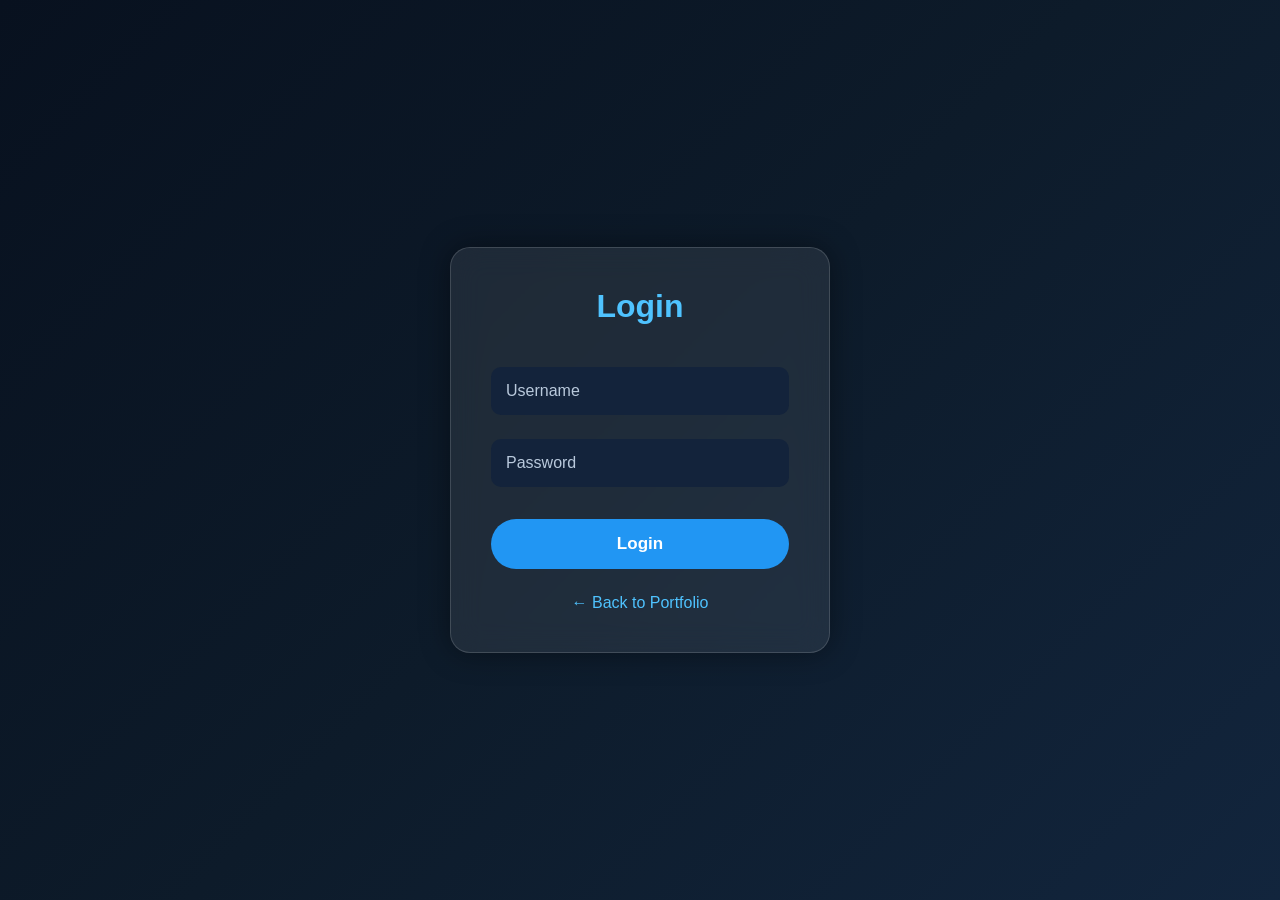
<file: login.html>
<!DOCTYPE html>
<html lang="en">

<head>
    <meta charset="UTF-8">
    <meta name="viewport" content="width=device-width, initial-scale=1.0">
    <title>Login | Vedant Portfolio</title>

    <style>

        *{
            margin:0;
            padding:0;
            box-sizing:border-box;
            font-family:'Poppins',sans-serif;
        }

        body{

            height:100vh;

            display:flex;

            justify-content:center;

            align-items:center;

            background:linear-gradient(135deg,#08111f,#0d1b2a,#12253d);

        }

        .container{

            width:380px;

            background:rgba(255,255,255,.08);

            backdrop-filter:blur(15px);

            border-radius:20px;

            padding:40px;

            border:1px solid rgba(255,255,255,.15);

            box-shadow:0 0 30px rgba(0,0,0,.4);

            text-align:center;

        }

        h1{

            color:#4fc3ff;

            margin-bottom:30px;

        }

        input{

            width:100%;

            padding:15px;

            margin:12px 0;

            border:none;

            border-radius:10px;

            background:#13233b;

            color:white;

            font-size:16px;

            outline:none;

        }

        input::placeholder{

            color:#b9c9dc;

        }

        button{

            width:100%;

            padding:15px;

            margin-top:20px;

            border:none;

            border-radius:50px;

            background:#2196f3;

            color:white;

            font-size:17px;

            font-weight:bold;

            cursor:pointer;

            transition:.3s;

        }

        button:hover{

            background:#4fc3ff;

            transform:translateY(-3px);

        }

        .back{

            display:inline-block;

            margin-top:25px;

            color:#4fc3ff;

            text-decoration:none;

        }

        .back:hover{

            text-decoration:underline;

        }

    </style>

</head>

<body>

    <div class="container">

        <h1>Login</h1>

        <form>

            <input type="text" placeholder="Username" required>

            <input type="password" placeholder="Password" required>

            <button type="submit">Login</button>

        </form>

        <a href="index.html" class="back">← Back to Portfolio</a>

    </div>

</body>

</html>
</file>
